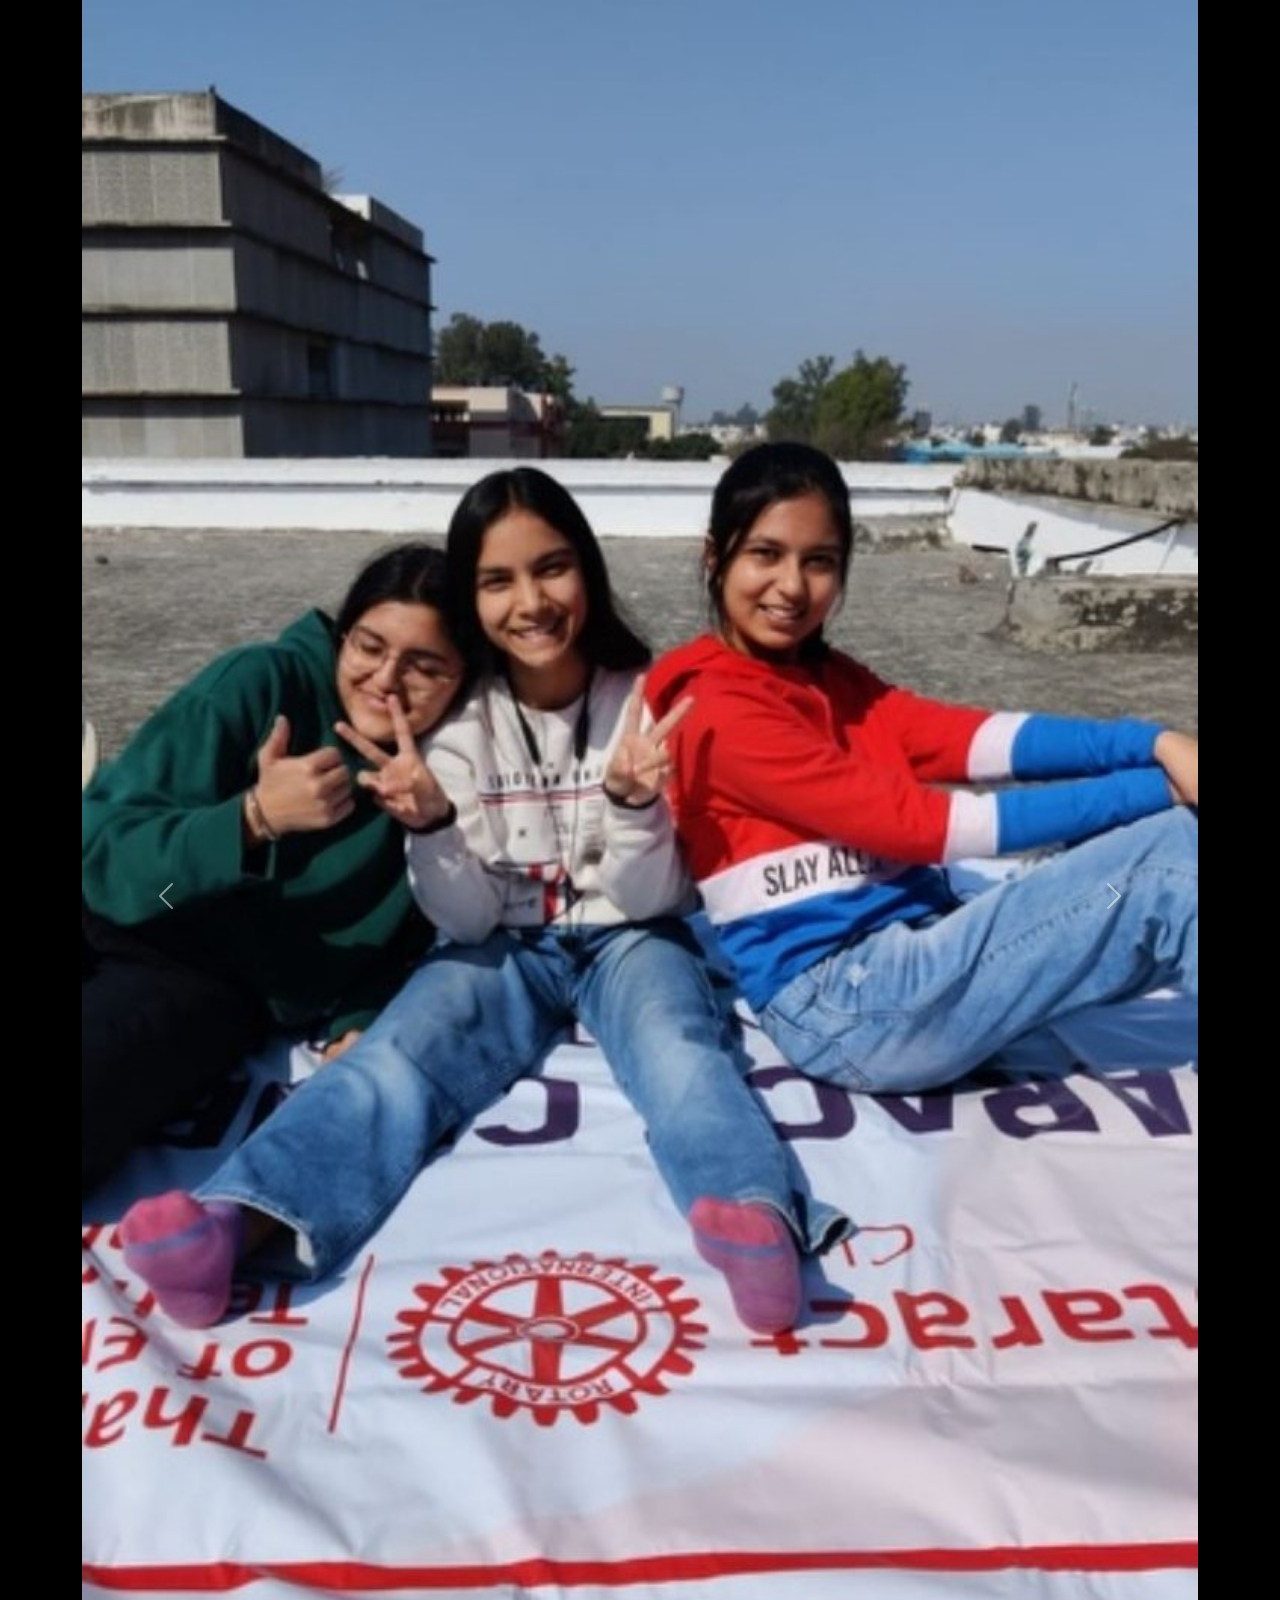
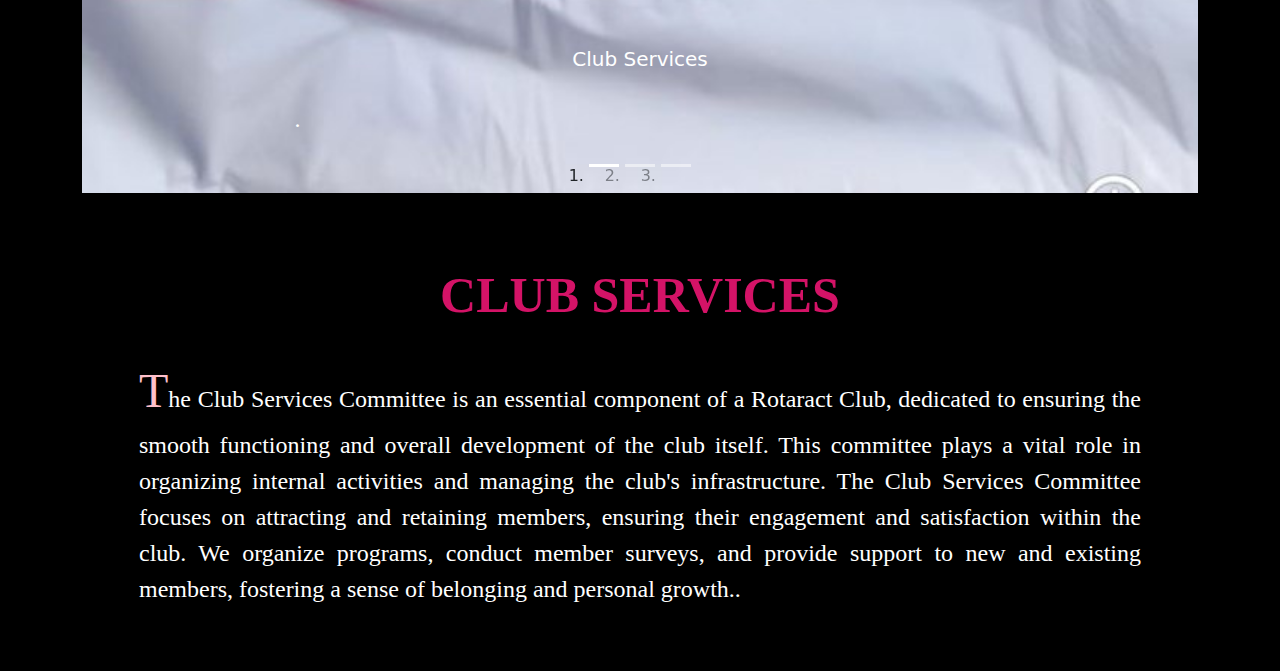
<file: club.html>
<!DOCTYPE html>
<html lang="en">
<head>
<meta charset="utf-8">
<meta name="viewport" content="width=device-width, initial-scale=1">
<title>Club Services</title>
<link href="https://cdn.jsdelivr.net/npm/bootstrap@5.0.2/dist/css/bootstrap.min.css" rel="stylesheet">
<script src="https://cdn.jsdelivr.net/npm/bootstrap@5.0.2/dist/js/bootstrap.bundle.min.js"></script>
<style>
/* Custom style to prevent carousel from being distorted 
   if for some reason image doesn't load */
   html,body{
    background-color: black;
   }
.carousel-item{
    min-height: 280px;
}
.xoxo{
    
    width: 100%;
}
p::first-letter {
    font-size: 200%;
    color: pink;
  }
  h1{
     color: #d41367;  
    font-weight: bold ;
     font-family: 'Playfair Display', serif;
     font-size: 50px;
     margin-left: 45px;
     margin-right: 45px;
     text-align: center;
  }
  p {
    margin-top: 30px;
    font-family: 'Playfair Display', serif;
    font-size: x-large;
    margin-left: 45px;
    margin-right: 45px;
    text-align: justify;
    color: white;
}
*{

}
</style>
</head>
<body>
<div class="container xoxo">
    <div id="myCarousel" class="carousel slide" data-bs-ride="carousel">
        <!-- Carousel indicators -->
        <ol class="carousel-indicators">
            <li data-bs-target="#myCarousel" data-bs-slide-to="0" class="active"></li>
            <li data-bs-target="#myCarousel" data-bs-slide-to="1"></li>
            <li data-bs-target="#myCarousel" data-bs-slide-to="2"></li>
        </ol>
        
        <!-- Wrapper for carousel items -->
        <div class="carousel-inner">
            <div class="carousel-item active">
                <img src="./images/club1.jpg" class="d-block w-100" alt="Slide 1">
                <div class="carousel-caption d-none d-md-block">
                    <h5>Club Services</h5>
                    <p>.</p>
                </div>
            </div>
            <div class="carousel-item">
                <img src="./images/club2.jpg" class="d-block w-100" alt="Slide 2">
                <div class="carousel-caption d-none d-md-block">
                    <h5>Club Services</h5>
                </div>
            </div>
            <div class="carousel-item">
                <img src="./images/club3.jpg" class="d-block w-100" alt="Slide 3">
                <div class="carousel-caption d-none d-md-block">
                    <h5>Club Services</h5>
                </div>
            </div>
        </div>

        <!-- Carousel controls -->
        <a class="carousel-control-prev" href="#myCarousel" data-bs-slide="prev">
            <span class="carousel-control-prev-icon"></span>
        </a>
        <a class="carousel-control-next" href="#myCarousel" data-bs-slide="next">
            <span class="carousel-control-next-icon"></span>
        </a>
    </div>
    <br>
    <br>
    <br>
    <div class="container">
        <center>
        <h1>CLUB SERVICES</h1>
        <p>The Club Services Committee is an essential component of a Rotaract Club, dedicated to ensuring the smooth functioning and overall development of the club itself. This committee plays a vital role in organizing internal activities and managing the club's infrastructure.
            The Club Services Committee focuses on attracting and retaining members, ensuring their engagement and satisfaction within the club. We organize programs, conduct member surveys, and provide support to new and existing members, fostering a sense of belonging and personal growth..</p>
        </div>
    </center>
    <br>
    <br>
</div>
</body>
</html>
</file>
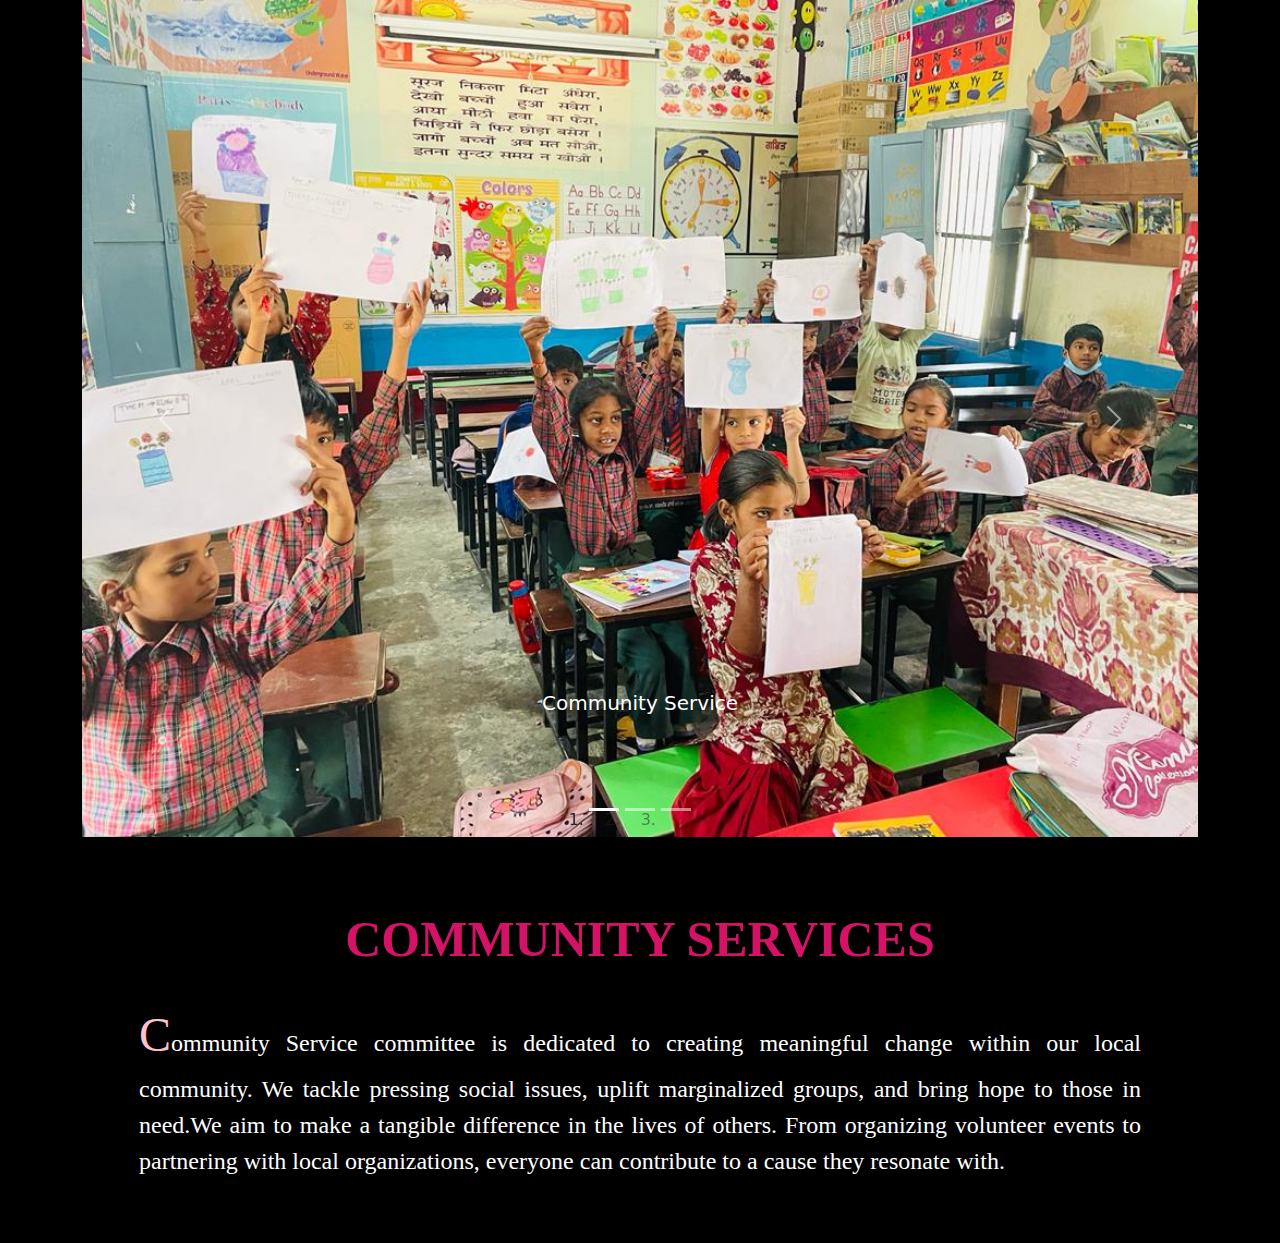
<file: community.html>
<!DOCTYPE html>
<html lang="en">
<head>
<meta charset="utf-8">
<meta name="viewport" content="width=device-width, initial-scale=1">
<title>Community Service</title>
<link href="https://cdn.jsdelivr.net/npm/bootstrap@5.0.2/dist/css/bootstrap.min.css" rel="stylesheet">
<script src="https://cdn.jsdelivr.net/npm/bootstrap@5.0.2/dist/js/bootstrap.bundle.min.js"></script>
<style>
/* Custom style to prevent carousel from being distorted 
   if for some reason image doesn't load */
   html,body{
    background-color: black;
   }
.carousel-item{
    min-height: 280px;
}
.xoxo{
    
    width: 100%;
}
p::first-letter {
    font-size: 200%;
    color: pink;
  }
  h1{
     color: #d41367;  
    font-weight: bold ;
     font-family: 'Playfair Display', serif;
     font-size: 50px;
     margin-left: 45px;
     margin-right: 45px;
     text-align: center;
  }
  p {
    margin-top: 30px;
    font-family: 'Playfair Display', serif;
    font-size: x-large;
    margin-left: 45px;
    margin-right: 45px;
    text-align: justify;
    color: white;
}
*{

}
</style>
</head>
<body>
<div class="container xoxo">
    <div id="myCarousel" class="carousel slide" data-bs-ride="carousel">
        <!-- Carousel indicators -->
        <ol class="carousel-indicators">
            <li data-bs-target="#myCarousel" data-bs-slide-to="0" class="active"></li>
            <li data-bs-target="#myCarousel" data-bs-slide-to="1"></li>
            <li data-bs-target="#myCarousel" data-bs-slide-to="2"></li>
        </ol>
        
        <!-- Wrapper for carousel items -->
        <div class="carousel-inner">
            <div class="carousel-item active">
                <img src="./images/com1.jpg" class="d-block w-100" alt="Slide 1">
                <div class="carousel-caption d-none d-md-block">
                    <h5>Community Service</h5>
                    <p>.</p>
                </div>
            </div>
            <div class="carousel-item">
                <img src="./images/com2.jpg" class="d-block w-100" alt="Slide 2">
                <div class="carousel-caption d-none d-md-block">
                    <h5>Community Service</h5>
                </div>
            </div>
            <div class="carousel-item">
                <img src="./images/com3].jpg" class="d-block w-100" alt="Slide 3">
                <div class="carousel-caption d-none d-md-block">
                    <h5>Community Service</h5>
                </div>
            </div>
        </div>

        <!-- Carousel controls -->
        <a class="carousel-control-prev" href="#myCarousel" data-bs-slide="prev">
            <span class="carousel-control-prev-icon"></span>
        </a>
        <a class="carousel-control-next" href="#myCarousel" data-bs-slide="next">
            <span class="carousel-control-next-icon"></span>
        </a>
    </div>
    <br>
    <br>
    <br>
    <div class="container">
        <center>
        <h1>COMMUNITY SERVICES</h1>
        <p>
            Community Service committee is dedicated to creating meaningful change within our local community. We tackle pressing social issues, uplift marginalized groups, and bring hope to those in need.We aim to make a tangible difference in the lives of others. From organizing volunteer events to partnering with local organizations, everyone can contribute to a cause they resonate with.</p>
        </div>
    </center>
    <br>
    <br>
</div>
</body>
</html>
</file>
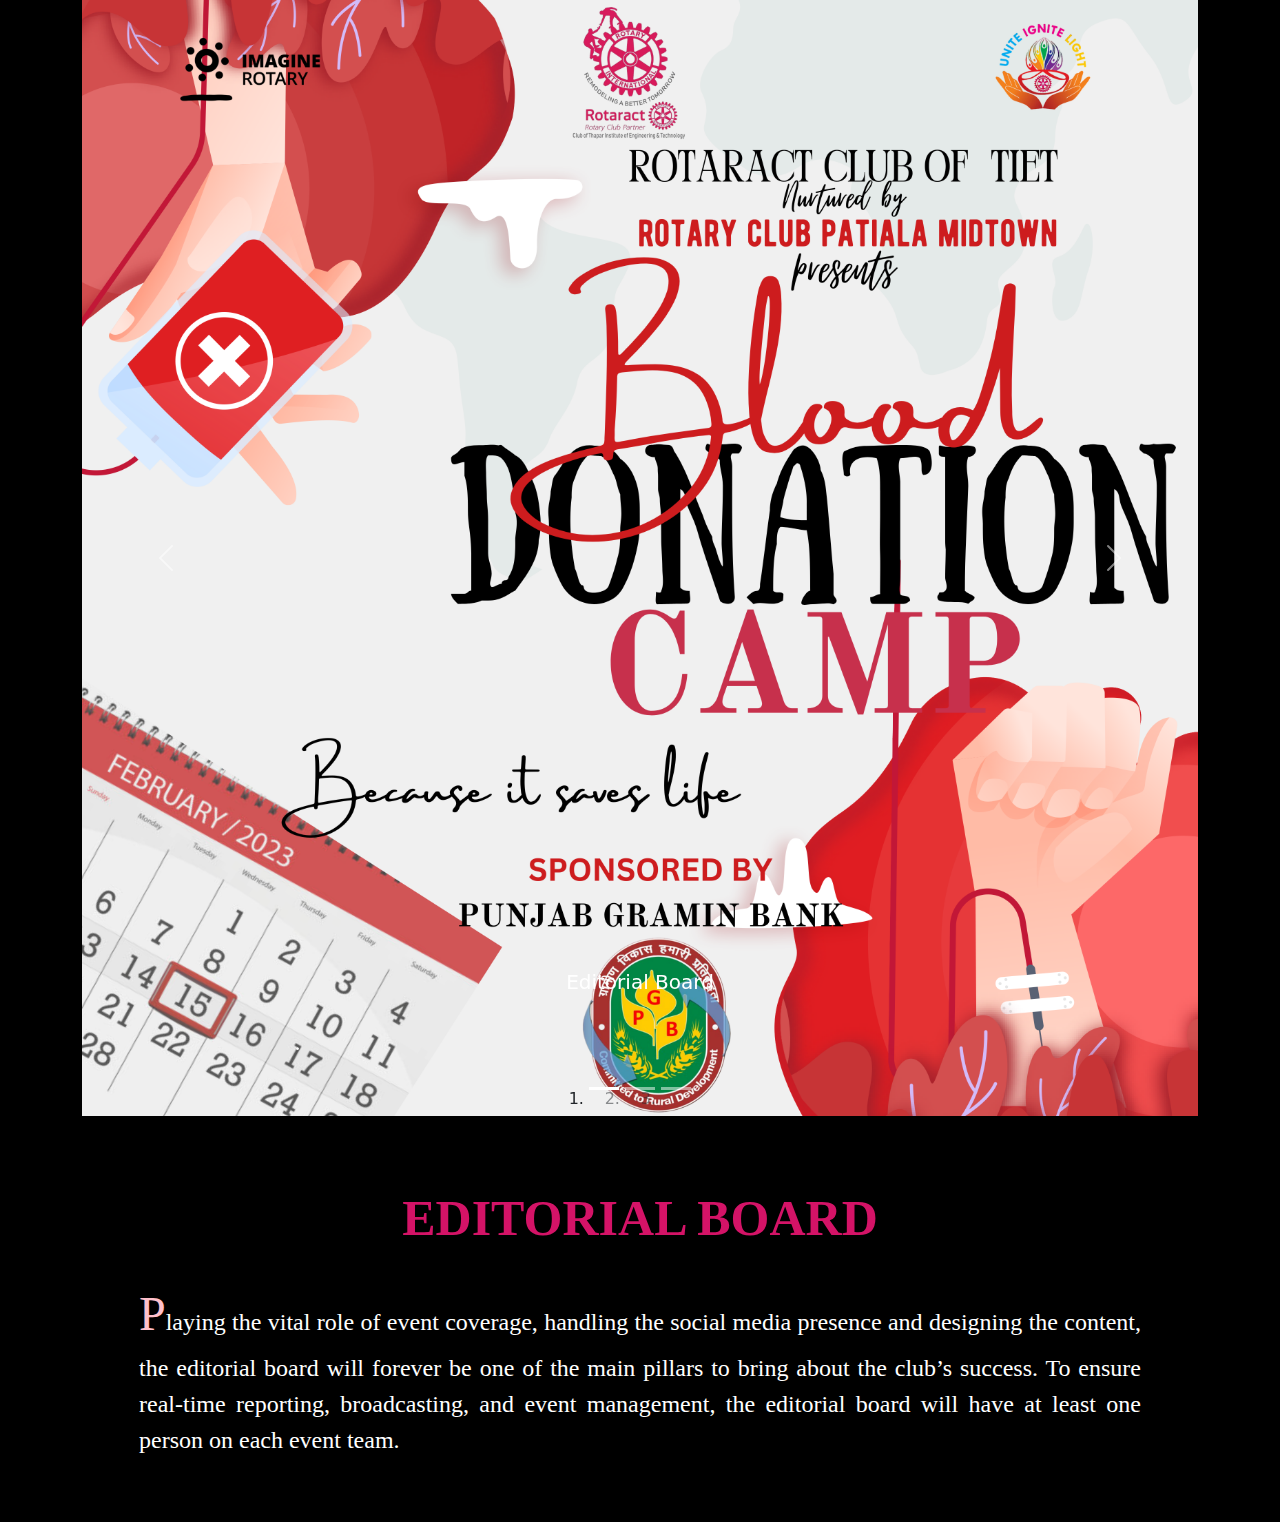
<file: editorial.html>
<!DOCTYPE html>
<html lang="en">
<head>
<meta charset="utf-8">
<meta name="viewport" content="width=device-width, initial-scale=1">
<title>Editorial Board</title>
<link href="https://cdn.jsdelivr.net/npm/bootstrap@5.0.2/dist/css/bootstrap.min.css" rel="stylesheet">
<script src="https://cdn.jsdelivr.net/npm/bootstrap@5.0.2/dist/js/bootstrap.bundle.min.js"></script>
<style>
/* Custom style to prevent carousel from being distorted 
   if for some reason image doesn't load */
   html,body{
    background-color: black;
   }
.carousel-item{
    min-height: 280px;
}
.xoxo{
    
    width: 100%;
}
p::first-letter {
    font-size: 200%;
    color: pink;
  }
  h1{
     color: #d41367;  
    font-weight: bold ;
     font-family: 'Playfair Display', serif;
     font-size: 50px;
     margin-left: 45px;
     margin-right: 45px;
     text-align: center;
  }
  p {
    margin-top: 30px;
    font-family: 'Playfair Display', serif;
    font-size: x-large;
    margin-left: 45px;
    margin-right: 45px;
    text-align: justify;
    color: white;
}
*{

}
</style>
</head>
<body>
<div class="container xoxo">
    <div id="myCarousel" class="carousel slide" data-bs-ride="carousel">
        <!-- Carousel indicators -->
        <ol class="carousel-indicators">
            <li data-bs-target="#myCarousel" data-bs-slide-to="0" class="active"></li>
            <li data-bs-target="#myCarousel" data-bs-slide-to="1"></li>
            <li data-bs-target="#myCarousel" data-bs-slide-to="2"></li>
        </ol>
        
        <!-- Wrapper for carousel items -->
        <div class="carousel-inner">
            <div class="carousel-item active">
                <img src="./images/edit1.png" class="d-block w-100" alt="Slide 1">
                <div class="carousel-caption d-none d-md-block">
                    <h5>Editorial Board</h5>
                    <p>.</p>
                </div>
            </div>
            <div class="carousel-item">
                <img src="./images/edit2.png" class="d-block w-100" alt="Slide 2">
                <div class="carousel-caption d-none d-md-block">
                    <h5>Editorial Board</h5>
                </div>
            </div>
            <div class="carousel-item">
                <img src="./images/edit3.png" class="d-block w-100" alt="Slide 3">
                <div class="carousel-caption d-none d-md-block">
                    <h5>Editorial Board</h5>
                </div>
            </div>
        </div>

        <!-- Carousel controls -->
        <a class="carousel-control-prev" href="#myCarousel" data-bs-slide="prev">
            <span class="carousel-control-prev-icon"></span>
        </a>
        <a class="carousel-control-next" href="#myCarousel" data-bs-slide="next">
            <span class="carousel-control-next-icon"></span>
        </a>
    </div>
    <br>
    <br>
    <br>
    <div class="container">
        <center>
        <h1>EDITORIAL BOARD</h1>
        <p>Playing the vital role of event coverage, handling the social media presence and designing the content, the editorial board will forever be one of the main pillars to bring about the club’s success. To ensure real-time reporting, broadcasting, and event management, the editorial board will have at least one person on each event team.</p>
        </div>
    </center>
    <br>
    <br>
</div>
</body>
</html>
</file>
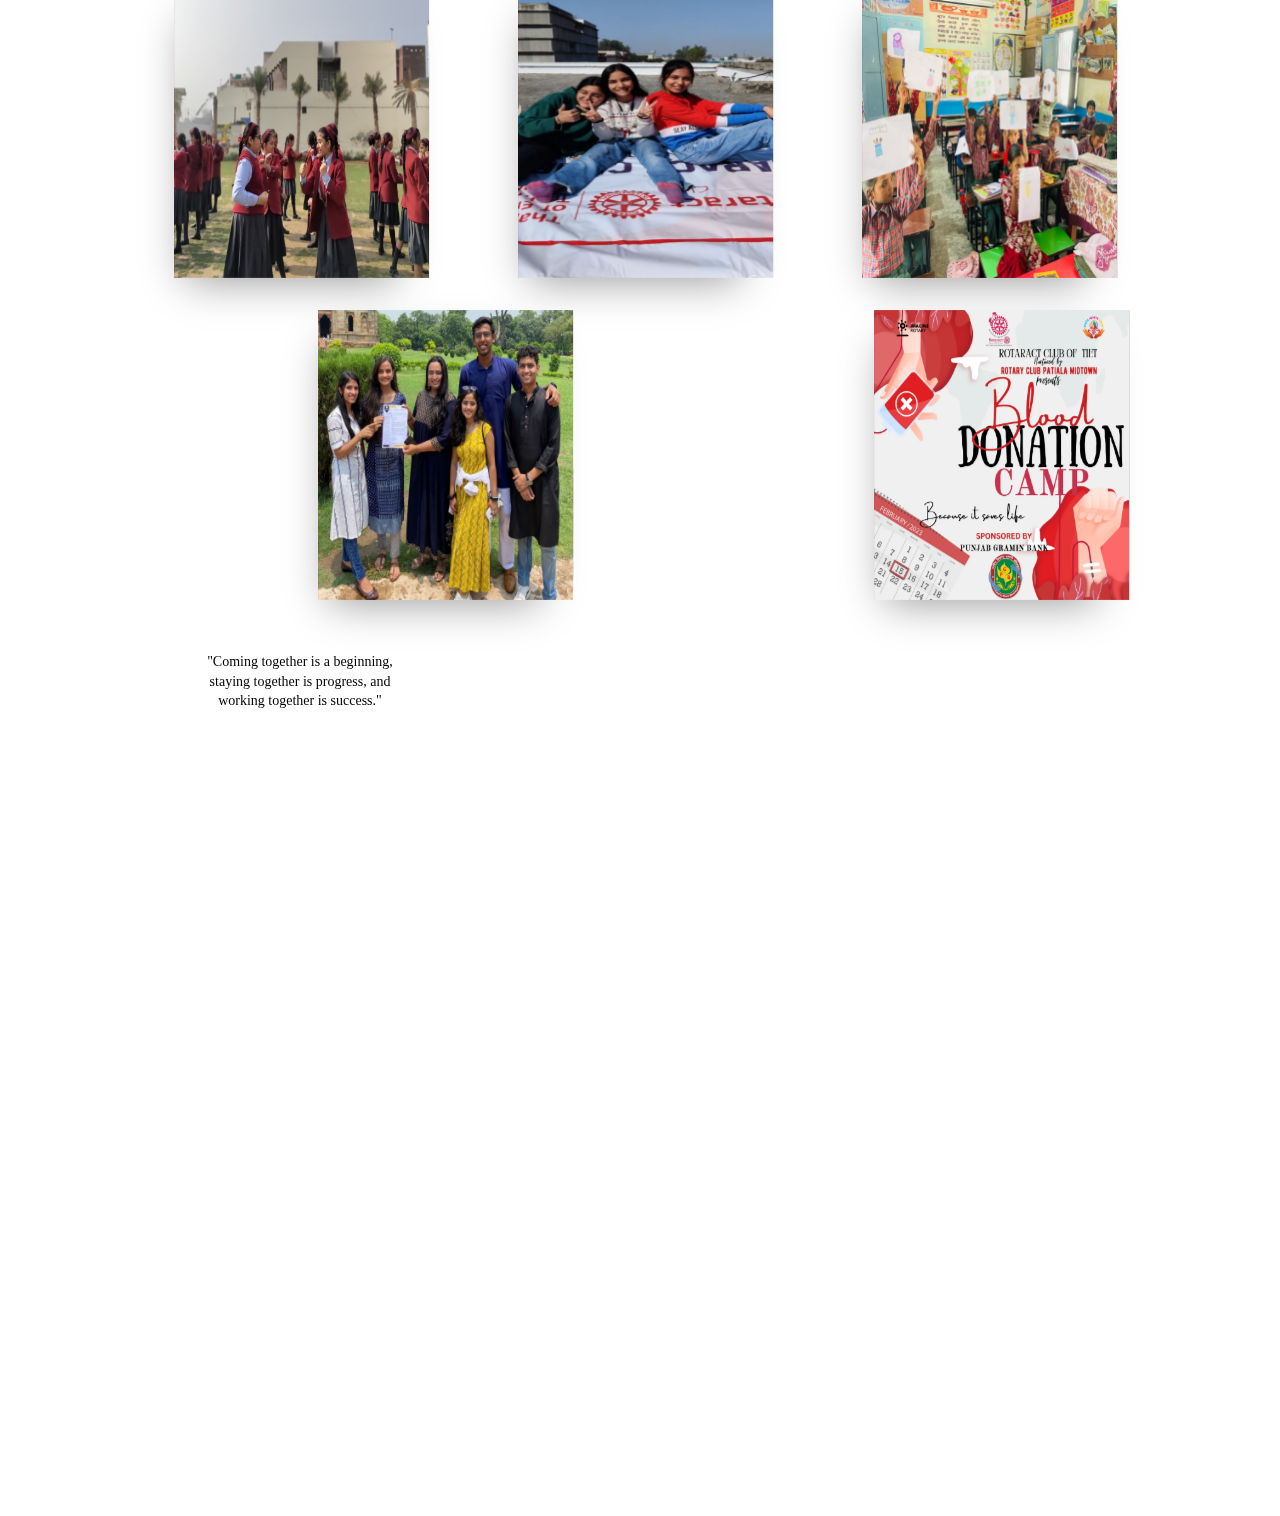
<file: extra.html>
<!DOCTYPE html>
<html lang="en">
<head>
    <meta charset="UTF-8">
    <meta name="viewport" content="width=device-width, initial-scale=1.0">
    <link href="https://cdn.jsdelivr.net/npm/bootstrap@5.3.0/dist/css/bootstrap.min.css" rel="stylesheet" integrity="sha384-9ndCyUaIbzAi2FUVXJi0CjmCapSmO7SnpJef0486qhLnuZ2cdeRhO02iuK6FUUVM" crossorigin="anonymous">
    <link href="./committe.css" rel="stylesheet">
    <title>Document</title>
</head>
<body>
    <div class="content clearfix">
    
        <div class="cube-container">
          <div class="photo-cube">
  
            <img class="front" src="./images/voc2.jpg" alt="">
            <div class="back photo-desc">
              <h3>VOCATIONAL SERVICES</h3>
              <p> Vocational services, helps to contribute to the community by utilizing your skills, knowledge, and expertise to make a positive impact.
            </p>
            <a href="./vocational.html"><button id="play">Learn more</button></a>
            </div>
            <img class="left" src="./images/voc1.jpg" alt="">
            <img class="right" src="./images/voc3.jpg" alt="">
  
          </div>
        </div>	
  
        <div class="cube-container">
          <div class="photo-cube">
  
            <img class="front" src="./images/club1.jpg" alt="">
            <div class="back photo-desc">
              <h3>CLUB SERVICES</h3>
              <p>The Club Services Committee is an essential component of a Rotaract Club, dedicated to ensuring the smooth functioning and overall development of the club itself.
            </p>
            <a href="./club.html"><button id="play">Learn more</button></a>
            </div>
            <img class="left" src="./images/club2.jpg" alt="">
            <img class="right" src="./images/club3.jpg" alt="">
  
          </div>
        </div>	
  
        <div class="cube-container">
          <div class="photo-cube">
  
            <img class="front" src="./images/com1.jpg" alt="">
            <div class="back photo-desc">
              <h3>
                COMMUNITY SERVICES
              </h3>
              <p>Community Service committee is dedicated to creating meaningful change within our local community. We tackle pressing social issues, uplift marginalized groups, and bring hope to those in need.</p>
              <a href="./community.html"><button id="play">Learn more</button></a>
            </div>
            <img class="left" src="./images/com2.jpg" alt="">
            <img class="right" src="./images/com3].jpg" alt="">
  
          </div>
        </div>	
  
        <div class="cube-container">
            <div class="photo-cube">
    
                <img class="front" src="./images/inter1.jpg" alt="">
                <div class="back photo-desc">
                  <h3>INTERNATIONAL SERVICES</h3>
                  <p>We  advocate cultural appreciation and mutual cooperation. Being a part of the committee can give you the opportunity to cultivate social, interpersonal and marketing skills.</p>
                  <a href="./INTER.HTML"><button id="play">Learn more</button></a>
                </div>
                <img class="left" src="./images/nter2.jpg" alt="">
                <img class="right" src="./images/inter3.jpg" alt="">
    
            </div>
          </div>	
        
            
              
                <div class="photo-cube meow">
                <p>"Coming together is a beginning, staying together is progress, and working together is success."</p>
              </div>
          <div class="cube-container">
            <div class="photo-cube">
    
                <img class="front" src="./images/edit1.png" alt="">
                <div class="back photo-desc">
                  <h3>EDITORIAL BOARD</h3>
                  <p>To ensure real-time reporting, broadcasting, and event management, the editorial board will have at least one person on each event team.</p>
                  <a href="./editorial.html"><button id="play">Learn more</button></a>
                </div>
                <img class="left" src="./images/edit2.png" alt="">
                <img class="right" src="./images/edit3.png" alt="">
    
            </div>
          </div>	
      </div>
    
  
</body>
</html>
</file>
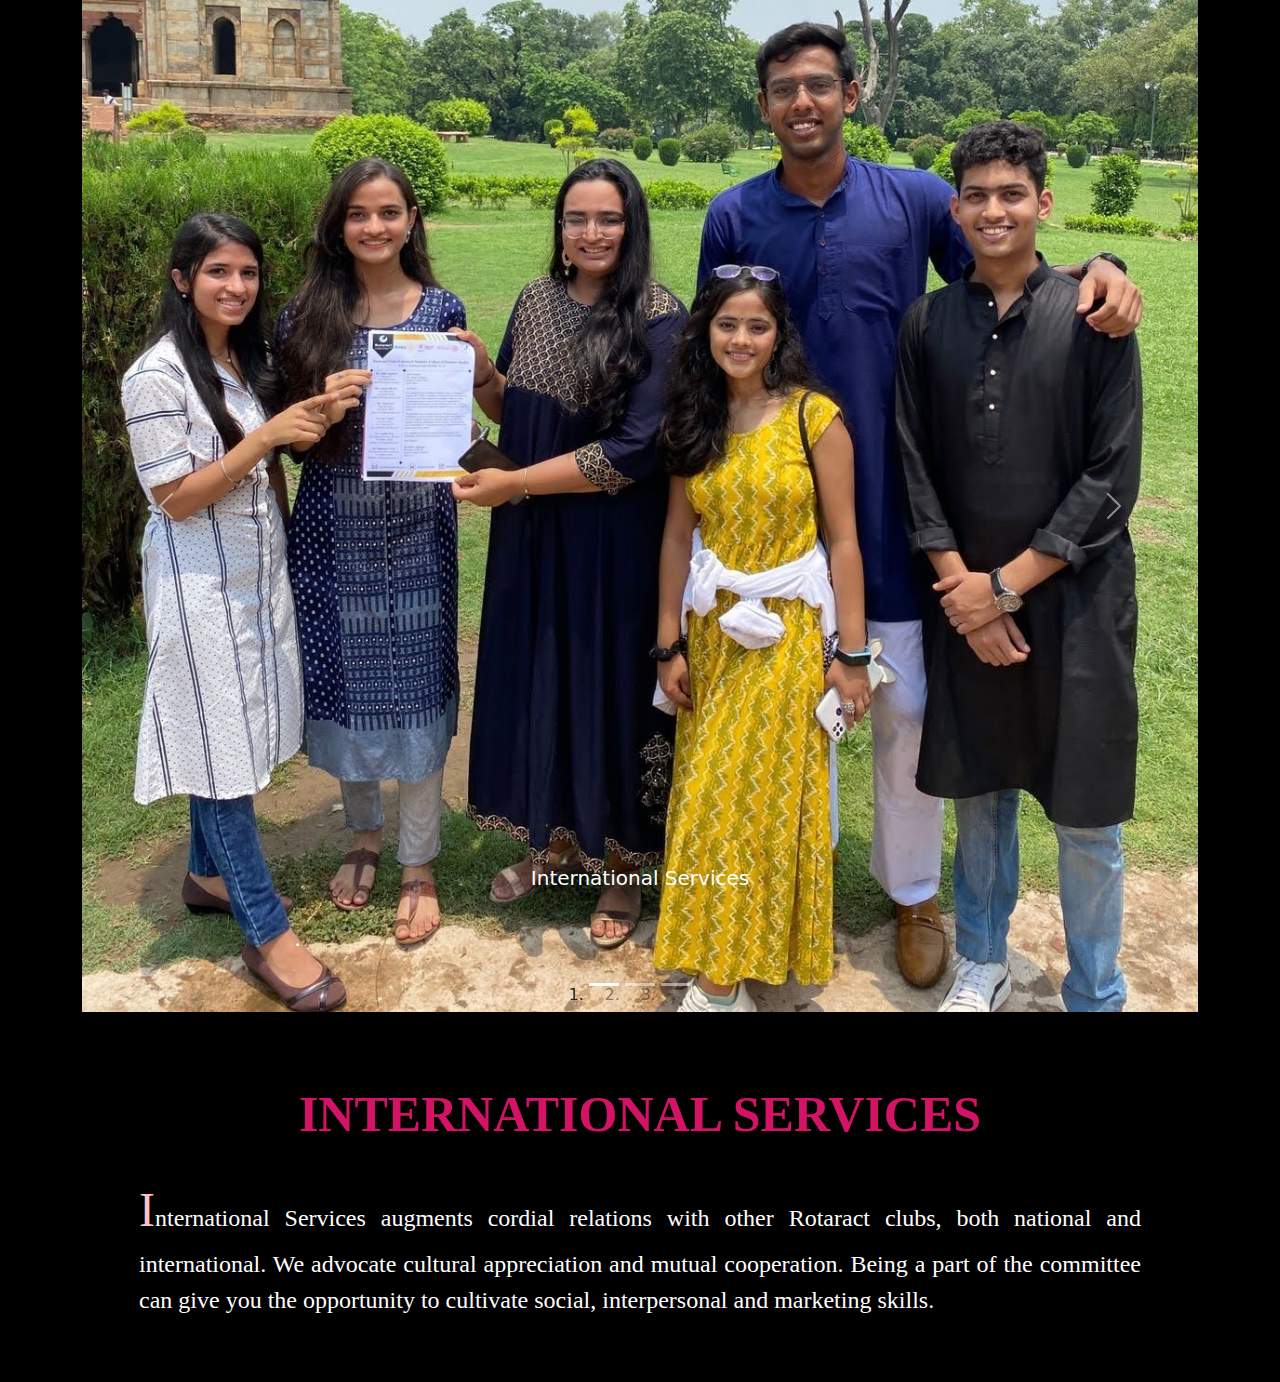
<file: INTER.HTML>
<!DOCTYPE html>
<html lang="en">
<head>
<meta charset="utf-8">
<meta name="viewport" content="width=device-width, initial-scale=1">
<title>International Services</title>
<link href="https://cdn.jsdelivr.net/npm/bootstrap@5.0.2/dist/css/bootstrap.min.css" rel="stylesheet">
<script src="https://cdn.jsdelivr.net/npm/bootstrap@5.0.2/dist/js/bootstrap.bundle.min.js"></script>
<style>

   html,body{
    background-color: black;
   }
.carousel-item{
    min-height: 280px;
}
.xoxo{
    
    width: 100%;
}
p::first-letter {
    font-size: 200%;
    color: pink;
  }
  h1{
     color: #d41367;  
    font-weight: bold ;
     font-family: 'Playfair Display', serif;
     font-size: 50px;
     margin-left: 45px;
     margin-right: 45px;
     text-align: center;
  }
  p {
    margin-top: 30px;
    font-family: 'Playfair Display', serif;
    font-size: x-large;
    margin-left: 45px;
    margin-right: 45px;
    text-align: justify;
    color: white;
}
*{

}
</style>
</head>
<body>
<div class="container xoxo">
    <div id="myCarousel" class="carousel slide" data-bs-ride="carousel">
        <!-- Carousel indicators -->
        <ol class="carousel-indicators">
            <li data-bs-target="#myCarousel" data-bs-slide-to="0" class="active"></li>
            <li data-bs-target="#myCarousel" data-bs-slide-to="1"></li>
            <li data-bs-target="#myCarousel" data-bs-slide-to="2"></li>
        </ol>
        
        <!-- Wrapper for carousel items -->
        <div class="carousel-inner">
            <div class="carousel-item active">
                <img src="./images/inter1.jpg" class="d-block w-100" alt="Slide 1">
                <div class="carousel-caption d-none d-md-block">
                    <h5>International Services</h5>
                    <p>.</p>
                </div>
            </div>
            <div class="carousel-item">
                <img src="./images/nter2.jpg" class="d-block w-100" alt="Slide 2">
                <div class="carousel-caption d-none d-md-block">
                    <h5>International Services</h5>
                </div>
            </div>
            <div class="carousel-item">
                <img src="./images/inter3.jpg" class="d-block w-100" alt="Slide 3">
                <div class="carousel-caption d-none d-md-block">
                    <h5>International Services</h5>
                </div>
            </div>
        </div>

        <!-- Carousel controls -->
        <a class="carousel-control-prev" href="#myCarousel" data-bs-slide="prev">
            <span class="carousel-control-prev-icon"></span>
        </a>
        <a class="carousel-control-next" href="#myCarousel" data-bs-slide="next">
            <span class="carousel-control-next-icon"></span>
        </a>
    </div>
    <br>
    <br>
    <br>
    <div class="container">
        <center>
        <h1> INTERNATIONAL SERVICES</h1>
        <p>International Services augments cordial relations with other Rotaract clubs, both national and international. We  advocate cultural appreciation and mutual cooperation. Being a part of the committee can give you the opportunity to cultivate social, interpersonal and marketing skills.</p>
        </div>
    </center>
    <br>
    <br>
</div>
</body>
</html>
</file>
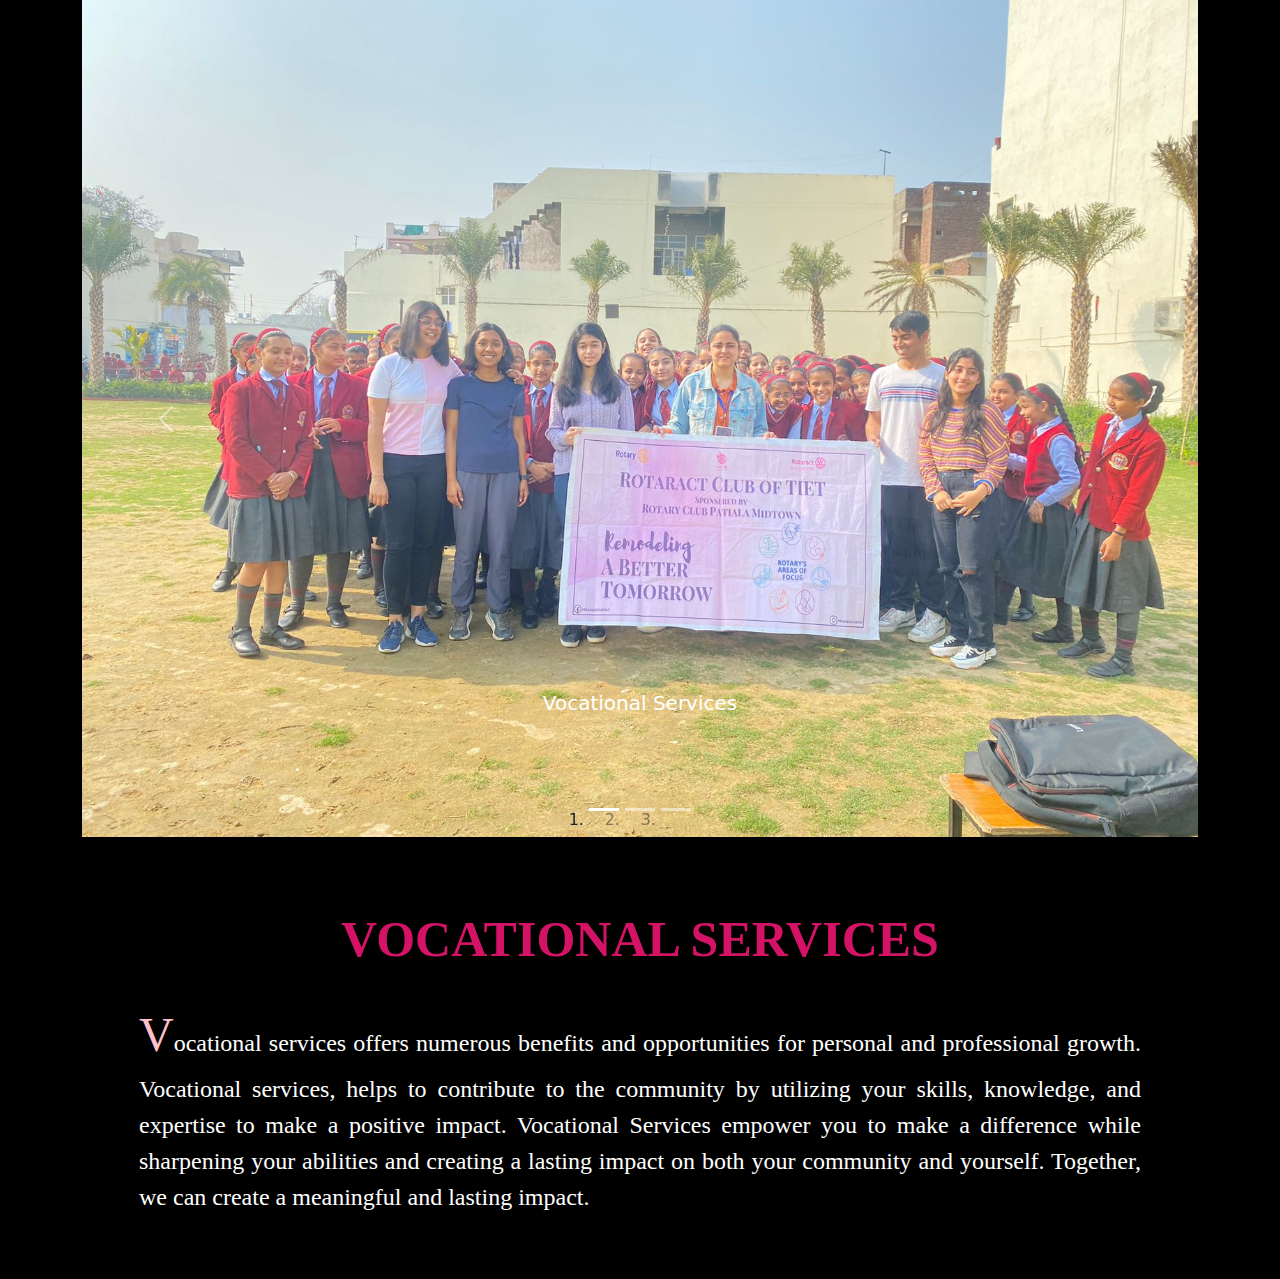
<file: vocational.html>
<!DOCTYPE html>
<html lang="en">
<head>
<meta charset="utf-8">
<meta name="viewport" content="width=device-width, initial-scale=1">
<title>Bootstrap Carousel with Captions</title>
<link href="https://cdn.jsdelivr.net/npm/bootstrap@5.0.2/dist/css/bootstrap.min.css" rel="stylesheet">
<script src="https://cdn.jsdelivr.net/npm/bootstrap@5.0.2/dist/js/bootstrap.bundle.min.js"></script>
<style>
/* Custom style to prevent carousel from being distorted 
   if for some reason image doesn't load */
   html,body{
    background-color: black;
   }
.carousel-item{
    min-height: 280px;
}
.xoxo{
    
    width: 100%;
}
p::first-letter {
    font-size: 200%;
    color: pink;
  }
  h1{
     color: #d41367;  
    font-weight: bold ;
     font-family: 'Playfair Display', serif;
     font-size: 50px;
     margin-left: 45px;
     margin-right: 45px;
     text-align: center;
  }
  p {
    margin-top: 30px;
    font-family: 'Playfair Display', serif;
    font-size: x-large;
    margin-left: 45px;
    margin-right: 45px;
    text-align: justify;
    color: white;
}
*{

}
</style>
</head>
<body>
<div class="container xoxo">
    <div id="myCarousel" class="carousel slide" data-bs-ride="carousel">
        <!-- Carousel indicators -->
        <ol class="carousel-indicators">
            <li data-bs-target="#myCarousel" data-bs-slide-to="0" class="active"></li>
            <li data-bs-target="#myCarousel" data-bs-slide-to="1"></li>
            <li data-bs-target="#myCarousel" data-bs-slide-to="2"></li>
        </ol>
        
        <!-- Wrapper for carousel items -->
        <div class="carousel-inner">
            <div class="carousel-item active">
                <img src="./images/voc1.jpg" class="d-block w-100" alt="Slide 1">
                <div class="carousel-caption d-none d-md-block">
                    <h5>Vocational Services</h5>
                    <p>.</p>
                </div>
            </div>
            <div class="carousel-item">
                <img src="./images/voc2.jpg" class="d-block w-100" alt="Slide 2">
                <div class="carousel-caption d-none d-md-block">
                    <h5>Vocational Services</h5>
                </div>
            </div>
            <div class="carousel-item">
                <img src="./images/voc1.jpg" class="d-block w-100" alt="Slide 3">
                <div class="carousel-caption d-none d-md-block">
                    <h5>Vocational Services</h5>
                </div>
            </div>
        </div>

        <!-- Carousel controls -->
        <a class="carousel-control-prev" href="#myCarousel" data-bs-slide="prev">
            <span class="carousel-control-prev-icon"></span>
        </a>
        <a class="carousel-control-next" href="#myCarousel" data-bs-slide="next">
            <span class="carousel-control-next-icon"></span>
        </a>
    </div>
    <br>
    <br>
    <br>
    <div class="container">
        <center>
        <h1> VOCATIONAL SERVICES</h1>
        <p>Vocational services offers numerous benefits and opportunities for personal and professional growth. Vocational services, helps to contribute to the community by utilizing your skills, knowledge, and expertise to make a positive impact.
            Vocational Services empower you to make a difference while  sharpening your abilities and creating a lasting impact on both your community and yourself.
            
            Together, we can create a meaningful and lasting impact.</p>
        </div>
    </center>
    <br>
    <br>
</div>
</body>
</html>
</file>
<file: committe.css>
/* ================================= 
  Base Element Styles
==================================== */

* {
	box-sizing: border-box;
}
.frt{
	font-size: 1em/1.5;
	  font-family: 'Playfair Display', serif;;
	color: #656464;
	background: #eaeaea;
	margin: 0;
}

h2,
h3 {
	text-transform: uppercase;
}
h2 {
	font-size: 1.125em;
	color: #4a89ca;
	font-weight: 600;
	margin: 0;
}
h3 {
	font-size: 1.3em;
	line-height: 1.25em;
	margin-top: .85em;
	margin-bottom: .5em;
}
p {
	font-size: .875em;
	line-height: 1.4;
	margin: 0 0 1.5em;
}

/* ================================= 
  Base Layout Styles
==================================== */

/* ---- Layout Containers ---- */

.containerx,
.content {
 height: 1500px;
}
.containerx {
  height: 100%;
	width: 94.02985075%;
	max-width: 1500px;
	padding: 0 2.25em 4em;
	
}
.main-header {
	text-align: center;
	padding: 2.8em 0 3.8em;
}
.cube-container {
	width: 200px;
	text-align: center;
	margin: 0 auto 4.5em;
}
/* ---- Page Elements ---- */

.name {
	font-size: 1.65em;
	font-weight: 800;
	margin: 0 0 1.5em;
	line-height: 1;
}
.name span {
	font-weight: 300;
	margin-left: 7px;
}
.logo {
	width: 45px;
	margin-bottom: .4em;
	cursor: pointer;
}

/* ---- Photo Overlay ---- */

.photo-desc {
	font-size: .85em;
	color: #fff;
	padding: 1.1em 1em 0;
	background: #d41367;
}
/* ---- Float clearfix ---- */

.clearfix::after {
	content: " ";
	display: table;
	clear: both;
}

/* ================================= 
  Media Queries
==================================== */

@media (min-width: 769px) {
	.cube-container {
		float: left;
		margin-left: 16%;
	}
}
@media (min-width: 1025px) {
	.cube-container:first-child {
		margin-left: 0;
	}
	.cube-container:last-child{
		float: right;
	}
	.content {
		max-width: 900px;
		margin: auto;
	}
}

/* ================================= 
  Button Transitions
==================================== */

.button {
	transition: background .3s;
}
.button:hover {
	background: rgba(74,137,202, 1);
}

/* ================================= 
  Photo 3D Transforms & Transitions
==================================== */

.cube-container {
	box-shadow: 0 18px 40px 5px rgba(0,0,0,.4);
  perspective: 800px;
}

.photo-cube {
transition: transform 2s ease-in-out; 
  width: 220px;
  height: 250px;
  transform-style: preserve-3d;
  text-align: center;

}

.photo-cube:hover {
transform: rotateY(-270deg);
}

.front,
.back,
.left,
.right {
width: 100%;
height: 100%;
display: block;
position: absolute;
}

.front {
transform: translate3d(0,0,110px);
}

.back {
transform: translateZ(-110px) rotateY(270deg);
  transform-origin: center left;
}

.left {
transform: rotateY(-270deg) translate3d(110px, 0, 0);
  transform-origin: top right;
}

.right {
transform: translateZ(-110px) rotateY(180deg);
 }
</file>
